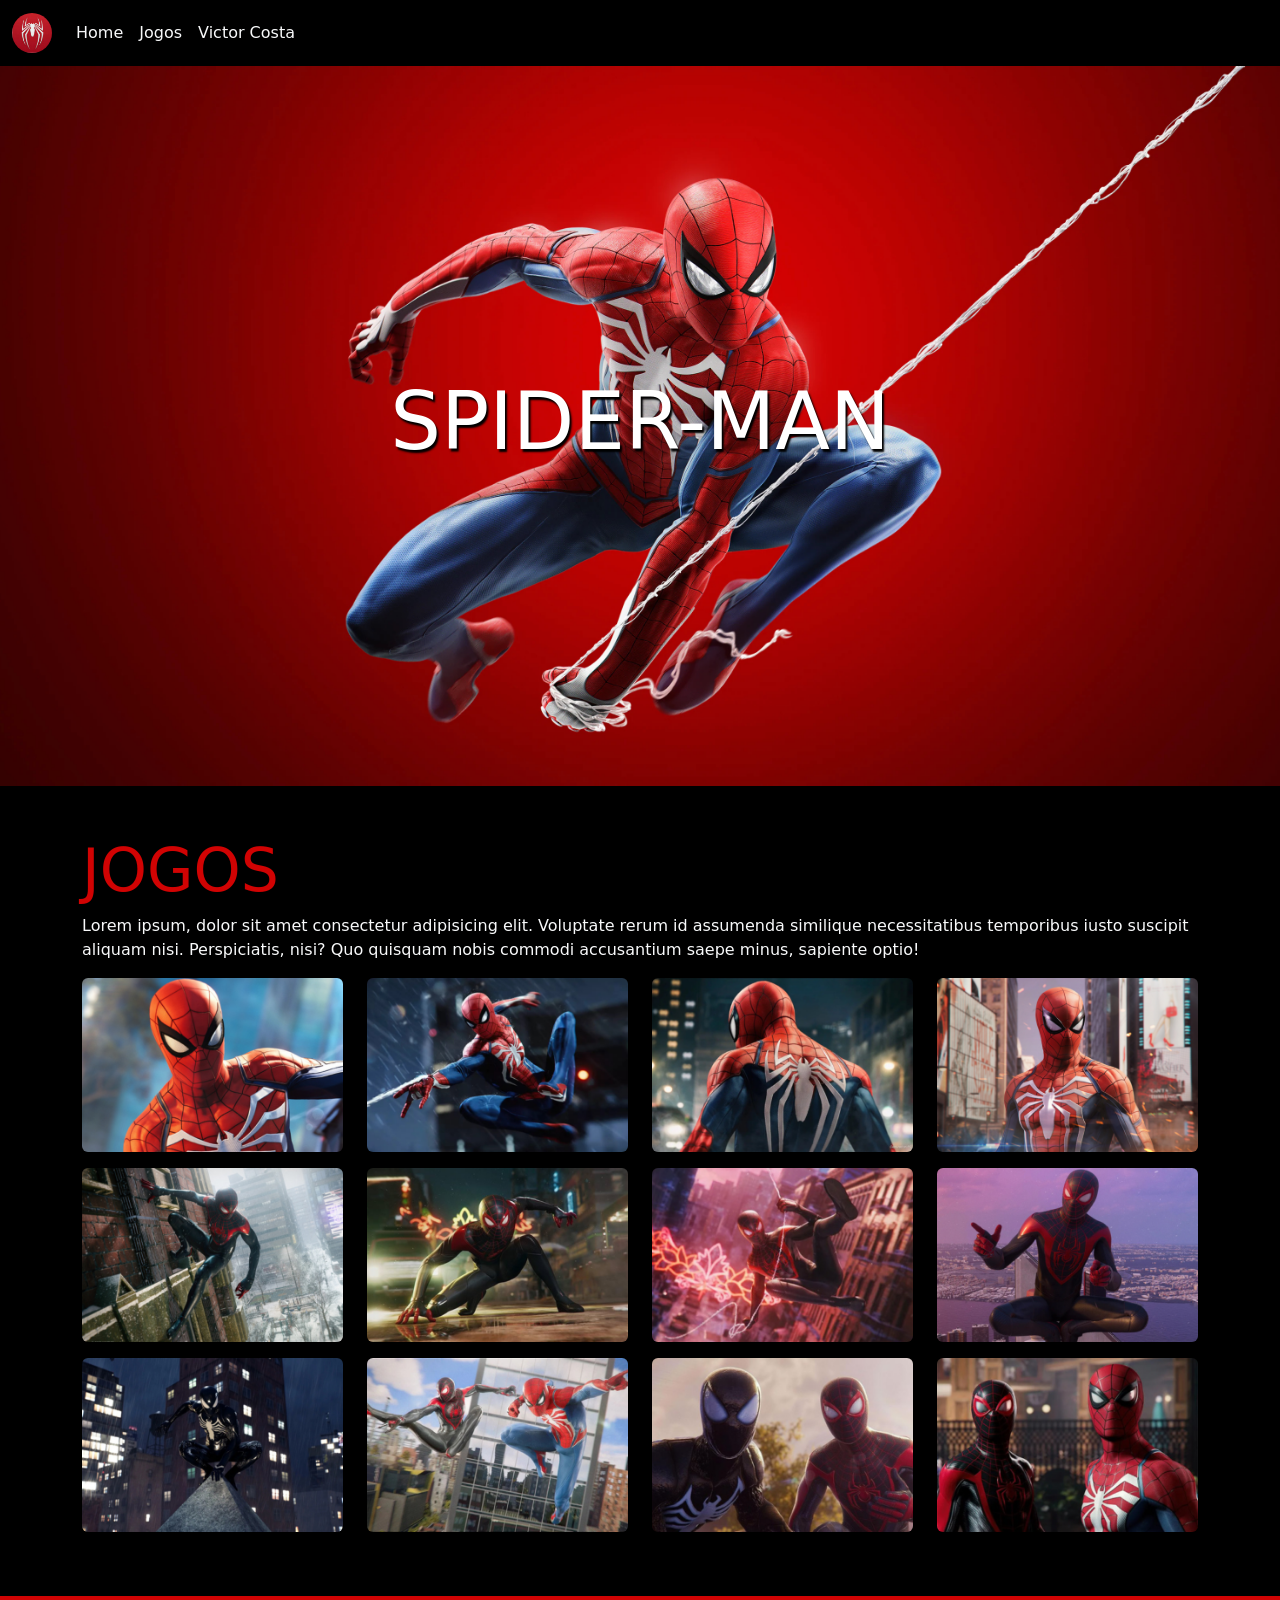
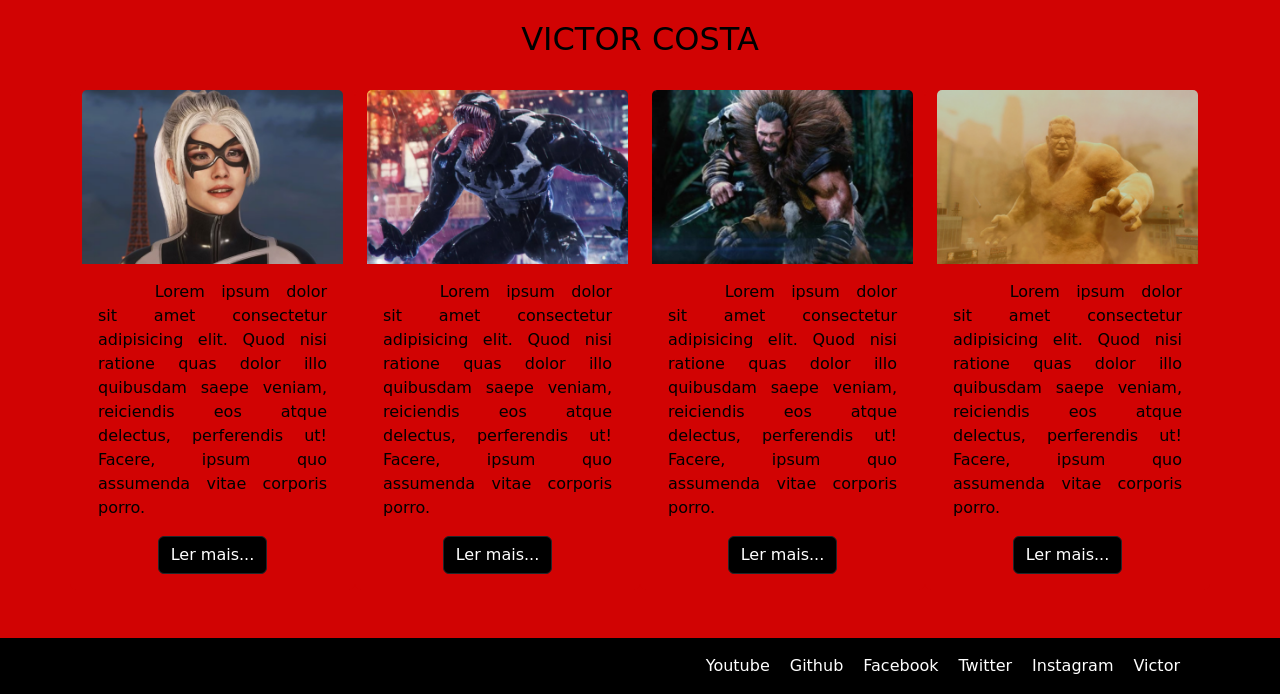
<file: Exercicio_06/index.html>
<!DOCTYPE html>
<html lang="pt-br">
<head>
    <meta charset="UTF-8">
    <meta name="viewport" content="width=device-width, initial-scale=1.0">
    <title>Ex_6</title>

    <link href="https://cdn.jsdelivr.net/npm/bootstrap@5.3.8/dist/css/bootstrap.min.css" rel="stylesheet" integrity="sha384-sRIl4kxILFvY47J16cr9ZwB07vP4J8+LH7qKQnuqkuIAvNWLzeN8tE5YBujZqJLB" crossorigin="anonymous">

    <link rel="stylesheet" href="css/style.css">

</head>
<body>
  
    <nav class="navbar navbar-expand-lg">
      <div class="container-fluid">
      
        <a class="navbar-brand" href="#">
          <img class="rounded-circle" src="img/Spider Man Logo.png" alt="Logo" width="40" height="40">
        </a>
    
        <div class="collapse navbar-collapse" id="navbarSupportedContent">
          <ul class="navbar-nav me-auto mb-2 mb-lg-0">
            <li class="nav-item">
              <a class="nav-link active text-light" aria-current="page" href="#">Home</a>
            </li>
            <li class="nav-item">
              <a class="nav-link text-light" href="#">Jogos</a>
            </li>

            <li class="nav-item">
              <a class="nav-link text-light" href="#">Victor Costa</a>
            </li>
          </ul>
        </div>
      </div>
    </nav>
    
    <header class="my-0 d-flex justify-content-center align-items-center">
          <h1 class="titulo_1">Spider-Man</h1>
      </header>

    <main >
      <section class="text-light py-5 secao_01">
        <div class="container">
          <h1 class="titulo_2">Jogos</h1>

          <p>Lorem ipsum, dolor sit amet consectetur adipisicing elit. Voluptate rerum id assumenda similique necessitatibus temporibus iusto suscipit aliquam nisi. Perspiciatis, nisi? Quo quisquam nobis commodi accusantium saepe minus, sapiente optio!</p>

          <div class="row g-4">
          <figure class="col-lg-3 col-md-6 col-12">
            <img src="img/Imagem_01.png" alt="Imagem" class="img-fluid rounded shadow">
          </figure>
          <figure class="col-lg-3 col-md-6 col-12">
            <img src="img/Imagem_02.png" alt="" class="img-fluid rounded shadow">
          </figure>
          <figure class="col-lg-3 col-md-6 col-12">
            <img src="img/Imagem_03.png" alt="" class="img-fluid rounded shadow">
          </figure>
          <figure class="col-lg-3 col-md-6 col-12">
            <img src="img/Imagem_04.png" alt="" class="img-fluid rounded shadow">
          </figure>
          </div>

          <div class="row g-4">
          <figure class="col-lg-3 col-md-6 col-12">
            <img src="img/Imagem_05.png" alt="Imagem" class="img-fluid rounded shadow">
          </figure>
          <figure class="col-lg-3 col-md-6 col-12">
            <img src="img/Imagem_06.png" alt="" class="img-fluid rounded shadow">
          </figure>
          <figure class="col-lg-3 col-md-6 col-12">
            <img src="img/Imagem_07.png" alt="" class="img-fluid rounded shadow">
          </figure>
          <figure class="col-lg-3 col-md-6 col-12">
            <img src="img/Imagem_08.png" alt="" class="img-fluid rounded shadow">
          </figure>
          </div>

          <div class="row g-4">
          <figure class="col-lg-3 col-md-6 col-12">
            <img src="img/Imagem_09.png" alt="Imagem" class="img-fluid rounded shadow">
          </figure>
          <figure class="col-lg-3 col-md-6 col-12">
            <img src="img/Imagem_10.png" alt="" class="img-fluid rounded shadow">
          </figure>
          <figure class="col-lg-3 col-md-6 col-12">
            <img src="img/Imagem_11.png" alt="" class="img-fluid rounded shadow">
          </figure>
          <figure class="col-lg-3 col-md-6 col-12">
            <img src="img/Imagem_12.png" alt="" class="img-fluid rounded shadow">
          </figure>
          </div>
        </div>
      </section>

      <section class="secao_02">
        <div class="py-4 text-center">
          <h2 class="titulo_3">VICTOR COSTA</h2>
        </div>

        <div class="container">
          <div class="row pb-5">
            <div class="card col-lg-3 col-md-6 col-12  border-0 background_card">
              <img src="img/Card_01.png" class="card-img-top imagem_card" alt="...">
              <div class="card-body">
                <p class="card-text cards">Lorem ipsum dolor sit amet consectetur adipisicing elit. Quod nisi ratione quas dolor illo quibusdam saepe veniam, reiciendis eos atque delectus, perferendis ut! Facere, ipsum quo assumenda vitae corporis porro.</p>
                <div class="text-center">
                  <a href="#" class="btn btn-dark botao">Ler mais...</a>
                </div>
              </div>
            </div>

            <div class="card col-lg-3 col-md-6 col-12 border-0 background_card">
              <img src="img/Card_02.png" class="card-img-top w-100" alt="...">
              <div class="card-body">
                <p class="card-text cards">Lorem ipsum dolor sit amet consectetur adipisicing elit. Quod nisi ratione quas dolor illo quibusdam saepe veniam, reiciendis eos atque delectus, perferendis ut! Facere, ipsum quo assumenda vitae corporis porro.</p>
                <div class="text-center">
                  <a href="#" class="btn btn-dark botao">Ler mais...</a>
                </div>
              </div>
            </div>

            <div class="card col-lg-3 col-md-6 col-12 border-0 background_card">
              <img src="img/Card_03.png" class="card-img-top w-100" alt="...">
              <div class="card-body">
                <p class="card-text cards">Lorem ipsum dolor sit amet consectetur adipisicing elit. Quod nisi ratione quas dolor illo quibusdam saepe veniam, reiciendis eos atque delectus, perferendis ut! Facere, ipsum quo assumenda vitae corporis porro.</p>
                <div class="text-center">
                  <a href="#" class="btn btn-dark botao">Ler mais...</a>
                </div>
              </div>
            </div>

            <div class="card col-lg-3 col-md-6 col-12 border-0 background_card">
              <img src="img/Card_04.png" class="card-img-top w-100" alt="...">
              <div class="card-body">
                <p class="card-text cards">Lorem ipsum dolor sit amet consectetur adipisicing elit. Quod nisi ratione quas dolor illo quibusdam saepe veniam, reiciendis eos atque delectus, perferendis ut! Facere, ipsum quo assumenda vitae corporis porro.</p>
                <div class="text-center">
                  <a href="#" class="btn btn-dark botao">Ler mais...</a>
                </div>
              </div>
            </div>
          </div>
        </div>
      </section>     
    </main>

    <footer>
      <div class="d-flex justify-content-end py-3">
        <a href="#">Youtube</a>
        <a href="https://github.com/victorhcosta03">Github</a>
        <a href="#">Facebook</a>
        <a href="#">Twitter</a>
        <a href="#">Instagram</a>
        <a href="#">Victor</a>
      </div>
    </footer>

    <script src="https://cdn.jsdelivr.net/npm/bootstrap@5.3.8/dist/js/bootstrap.bundle.min.js" integrity="sha384-FKyoEForCGlyvwx9Hj09JcYn3nv7wiPVlz7YYwJrWVcXK/BmnVDxM+D2scQbITxI" crossorigin="anonymous"></script>
    
</body>
</html>
</file>
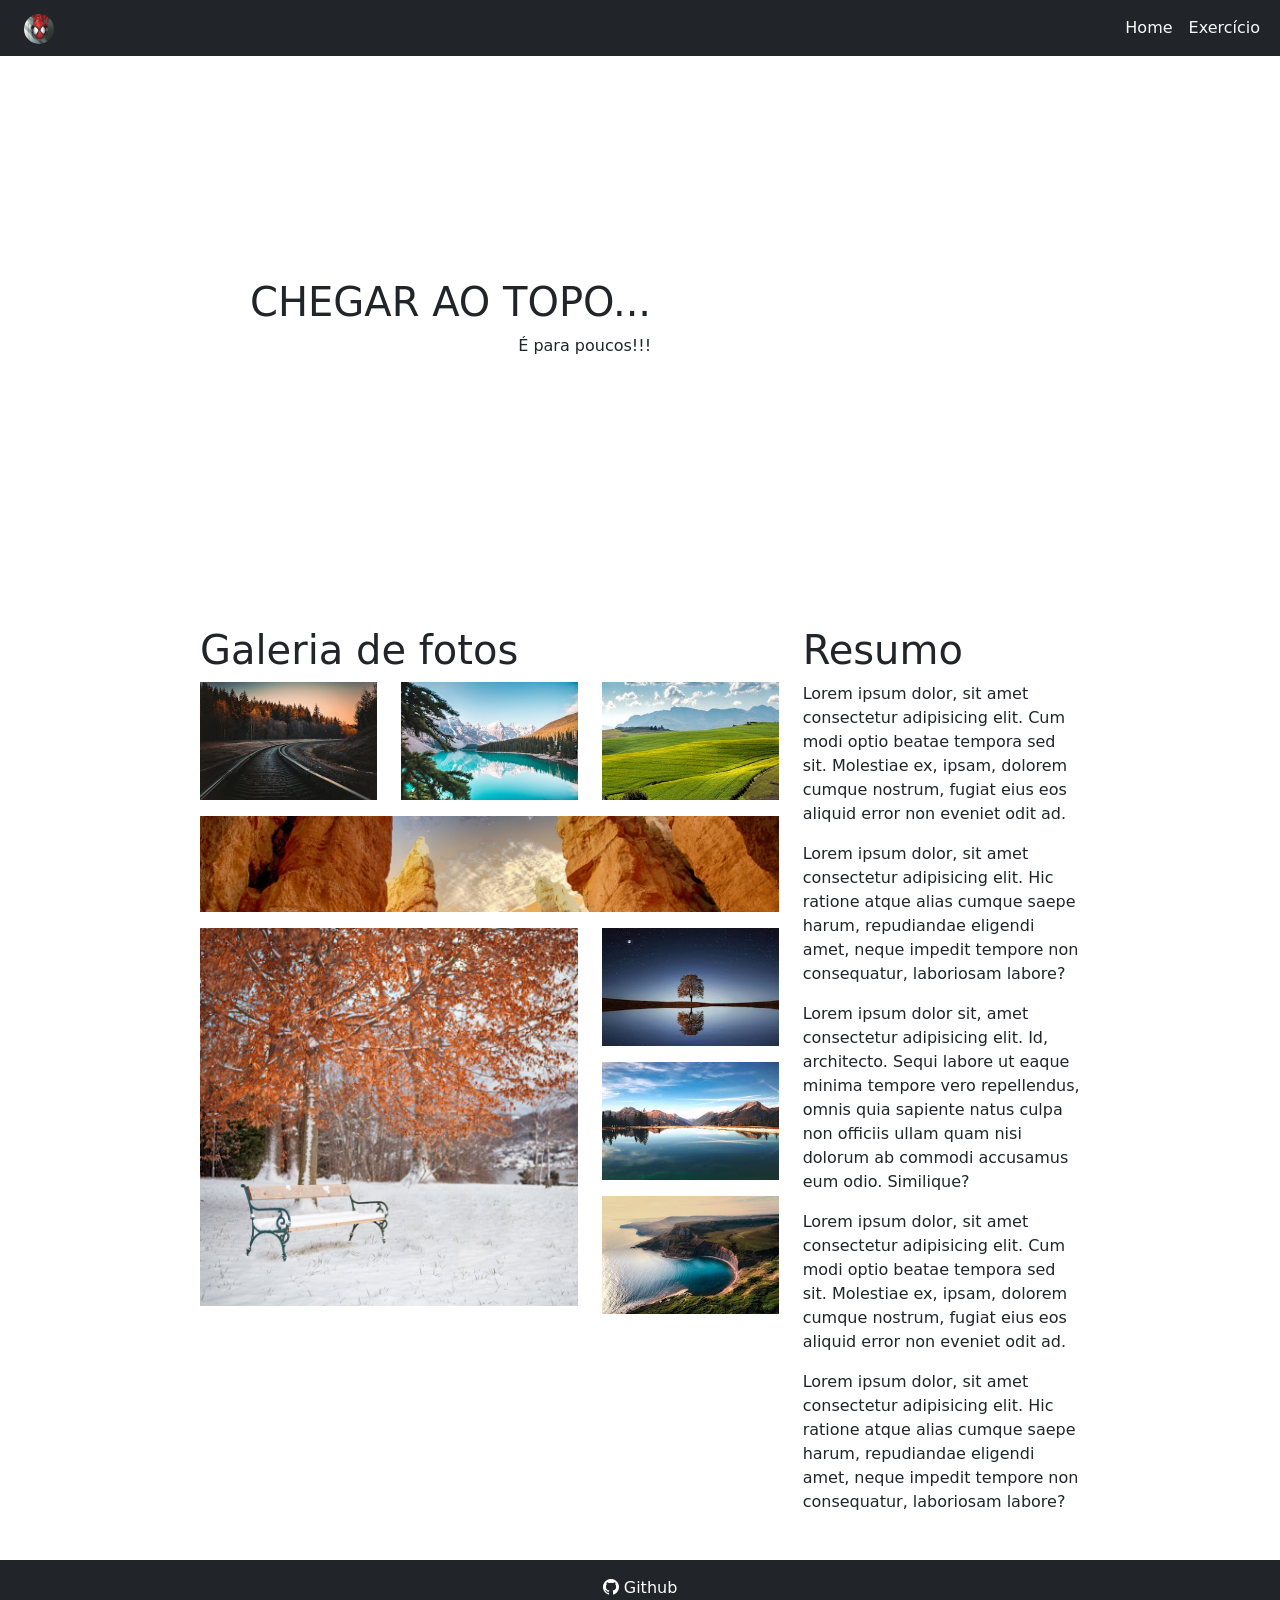
<file: Exercicio_08/index.html>
<!DOCTYPE html>
<html lang="en">
<head>
    <meta charset="UTF-8">
    <meta name="viewport" content="width=device-width, initial-scale=1.0">
    <title>Ex_8</title>
    <link rel="stylesheet" href="css/bootstrap.min.css">
    <link rel="stylesheet" href="https://cdn.jsdelivr.net/npm/bootstrap-icons@1.13.1/font/bootstrap-icons.min.css">
    <link rel="stylesheet" href="css/style.css">

</head>
<body>
    <nav class="navbar navbar-expand-lg bg-dark">
  <div class="container-fluid">
        <div class="container">
            <a class="navbar-brand" href="https://victorhcosta03.github.io/Project_Spider-Man/">
                <img src="img/Ícones/64 x 64/Icon_1.png" alt="Ícone" height="30" width="30" class="rounded-circle">
             </a>
        </div>
    
    <div class="collapse navbar-collapse" id="navbarSupportedContent">
      <ul class="navbar-nav me-auto mb-2 mb-lg-0">
        <li class="nav-item">
          <a class="nav-link active text-light" aria-current="page" href="#">Home</a>
        </li>
        <li class="nav-item">
          <a class="nav-link text-light" href="#">Exercício</a>
        </li>
      </ul>
    </div>
  </div>
</nav>

    <header class="d-flex align-items-center">
        <div>
            <h1 class="d-flex justify-content-end">CHEGAR AO TOPO...</h1>
            <p class="d-flex justify-content-end">É para poucos!!!</p>
        </div>
    </header>

    <main>
        <section class="row">
            <section class="col-lg-8">
                <div>
                    <h2 class="display-6">Galeria de fotos</h2>
                </div>

                <div class="row">
                    <figure class="col-lg-4">
                        <img src="img/Paisagem (horizontal)/300 x 200/Paisagem_pequena_1.jpg" alt="imagem" class="w-100">
                    </figure>
                    <figure class="col-lg-4">
                        <img src="img/Paisagem (horizontal)/300 x 200/Paisagem_pequena_2.jpg" alt="imagem" class="w-100">
                    </figure>
                    <figure class="col-lg-4">
                        <img src="img/Paisagem (horizontal)/300 x 200/Paisagem_pequena_3.jpg" alt="imagem" class="w-100">
                    </figure>
                </div>

                <figure>
                    <img src="img/Paisagem (horizontal)/1200 x 200/1200 x 200.png" alt="imagem" class="w-100">
                </figure>

                <div class="row">
                    <figure class="col-lg-8">
                        <img src="img/Imagens quadradas/800 x 800/pexels-simon73-754949.jpg" alt="imagem" class="w-100">
                    </figure>

                    <div class="col-lg-4">  
                        <figure class="w-100">
                             <img src="img/Paisagem (horizontal)/300 x 200/Paisagem_pequena_4.jpg" alt="imagem" class="w-100">
                        </figure>
                        <figure class="w-100">
                             <img src="img/Paisagem (horizontal)/300 x 200/Paisagem_pequena_5.jpg" alt="imagem" class="w-100">
                        </figure>
                        <figure class="w-100">
                             <img src="img/Paisagem (horizontal)/300 x 200/Paisagem_pequena_6.jpg" alt="imagem" class="w-100">
                        </figure>
                       
                    </div>
                    
                </div>
            </section>

            <section class="col-lg-4">
                <h3 class="display-6">Resumo</h3>
                <p>Lorem ipsum dolor, sit amet consectetur adipisicing elit. Cum modi optio beatae tempora sed sit. Molestiae ex, ipsam, dolorem cumque nostrum, fugiat eius eos aliquid error non eveniet odit ad.</p>
                <p>Lorem ipsum dolor, sit amet consectetur adipisicing elit. Hic ratione atque alias cumque saepe harum, repudiandae eligendi amet, neque impedit tempore non consequatur, laboriosam labore?</p>
                <p>Lorem ipsum dolor sit, amet consectetur adipisicing elit. Id, architecto. Sequi labore ut eaque minima tempore vero repellendus, omnis quia sapiente natus culpa non officiis ullam quam nisi dolorum ab commodi accusamus eum odio. Similique?</p>
                <p>Lorem ipsum dolor, sit amet consectetur adipisicing elit. Cum modi optio beatae tempora sed sit. Molestiae ex, ipsam, dolorem cumque nostrum, fugiat eius eos aliquid error non eveniet odit ad.</p>
                <p>Lorem ipsum dolor, sit amet consectetur adipisicing elit. Hic ratione atque alias cumque saepe harum, repudiandae eligendi amet, neque impedit tempore non consequatur, laboriosam labore?</p>
            </section>
        </section>   
    </main>

    <footer class="bg-dark text-center py-3">
        <a href="https://github.com/victorhcosta03"><i class="bi bi-github"></i> Github </a>
    </footer>
</body>
</html>
</file>
<file: Exercicio_06/css/style.css>
nav{
    background-color: black;
}

header{
    height: 80vh;
    background-image: url(../img/Imagem\ principal.png);
    background-repeat: no-repeat;
    background-position: center;
    background-size: cover;
}

.titulo_1{
    text-align: center;
    color: white;
    font-size: 80px;
    text-shadow: 2px 3px 2px black;
    text-transform: uppercase;
    
}

.secao_01{
    background-color: black;
}

.titulo_2{
    text-transform: uppercase;
    font-size: 60px;
    color: #D10303;
}

.secao_02{
    background-color: #D10303;
}

.titulo_3{
    color: black;
}

.botao{
    background-color: black;
}

.background_card{
    background-color: #D10303;
}

.cards{
    color: black;
    text-align: justify;
    text-indent: 1.5cm;
}

footer{
    background-color: black;
}

footer div{
    color: white;
    gap: 20px;
    margin-right: 100px;
}

footer div a{
    color: #fff !important;
    text-decoration: none;
}
</file>
<file: Exercicio_08/css/style.css>
header{
    height: 60vh;
    background-image: url(https://picsum.photos/1500/600);
    background-repeat: no-repeat;
    background-position: center;
    background-size: cover;
}

header div{
    padding-left: 250px;
}

h1{
    text-shadow: 1px 1px 1px white;
}

header div p{
    text-shadow: 1px 1px 1px white;
}

main{
    padding: 30px 200px;
}

footer a{
    text-decoration: none;
    color: white;
}
</file>
